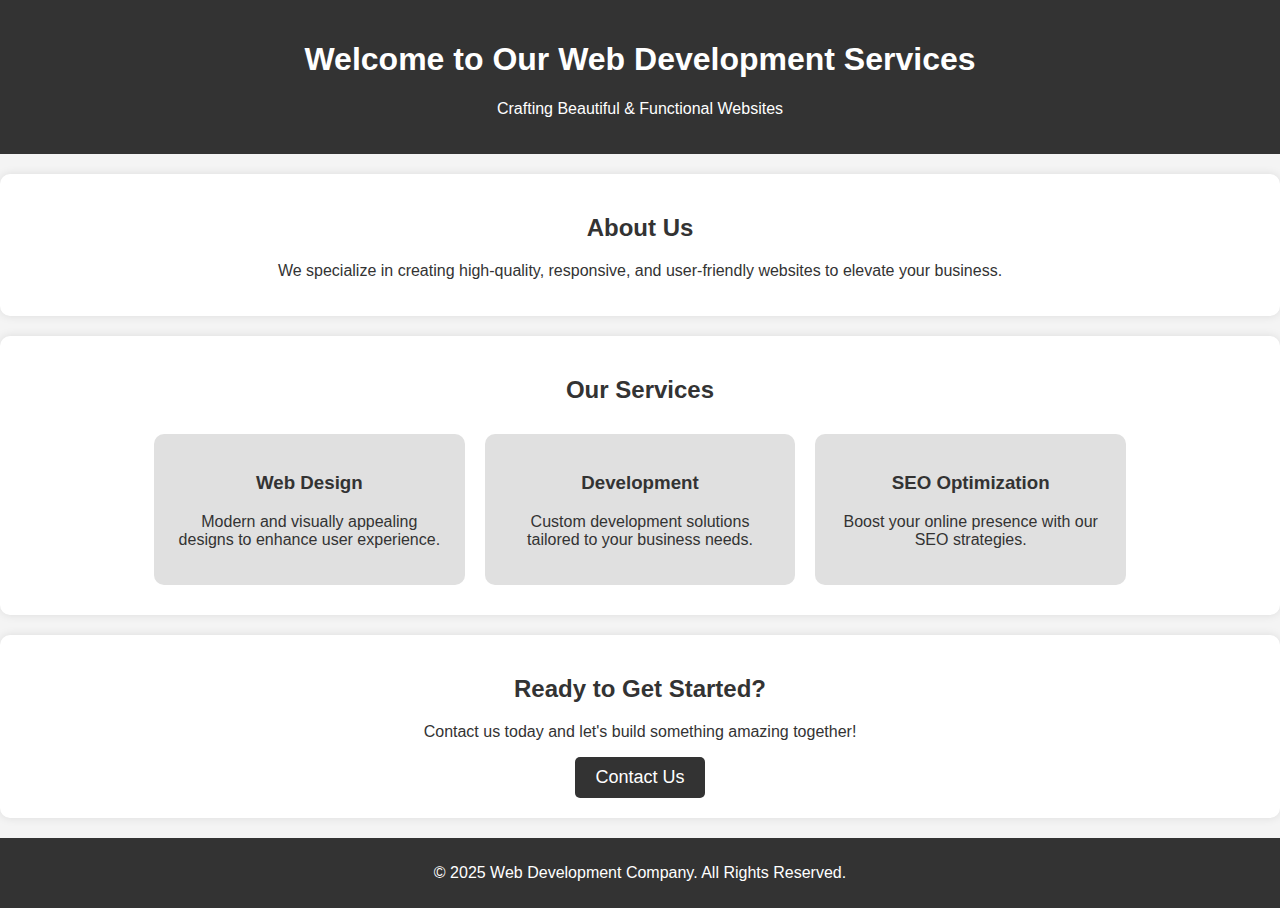
<file: landingpageCODSOFT.html>
<!DOCTYPE html>
<html lang="en">
<head>
    <meta charset="UTF-8">
    <meta name="viewport" content="width=device-width, initial-scale=1.0">
    <title>Landing Page</title>
    <style>
        body {
            font-family: Arial, sans-serif;
            margin: 0;
            padding: 0;
            background-color: #f4f4f4;
            color: #333;
            text-align: center;
        }
        header {
            background: #333;
            color: #fff;
            padding: 20px;
        }
        .container {
            width: 80%;
            margin: auto;
            overflow: hidden;
        }
        section {
            padding: 20px;
            margin: 20px 0;
            background: #fff;
            border-radius: 10px;
            box-shadow: 0 0 10px rgba(0, 0, 0, 0.1);
        }
        .service-columns {
            display: flex;
            justify-content: space-between;
        }
        .service-box {
            flex: 1;
            padding: 20px;
            margin: 10px;
            background: #e0e0e0;
            border-radius: 10px;
        }
        .cta button {
            background: #333;
            color: #fff;
            padding: 10px 20px;
            border: none;
            cursor: pointer;
            font-size: 18px;
            border-radius: 5px;
        }
        footer {
            background: #333;
            color: #fff;
            padding: 10px;
            margin-top: 20px;
        }
    </style>
</head>
<body>
    <header>
        <h1>Welcome to Our Web Development Services</h1>
        <p>Crafting Beautiful & Functional Websites</p>
    </header>
    
    <section class="about">
        <div class="container">
            <h2>About Us</h2>
            <p>We specialize in creating high-quality, responsive, and user-friendly websites to elevate your business.</p>
        </div>
    </section>
    
    <section class="services">
        <div class="container">
            <h2>Our Services</h2>
            <div class="service-columns">
                <div class="service-box">
                    <h3>Web Design</h3>
                    <p>Modern and visually appealing designs to enhance user experience.</p>
                </div>
                <div class="service-box">
                    <h3>Development</h3>
                    <p>Custom development solutions tailored to your business needs.</p>
                </div>
                <div class="service-box">
                    <h3>SEO Optimization</h3>
                    <p>Boost your online presence with our SEO strategies.</p>
                </div>
            </div>
        </div>
    </section>
    
    <section class="cta">
        <div class="container">
            <h2>Ready to Get Started?</h2>
            <p>Contact us today and let's build something amazing together!</p>
            <button>Contact Us</button>
        </div>
    </section>
    
    <footer>
        <p>&copy; 2025 Web Development Company. All Rights Reserved.</p>
    </footer>
</body>
</html>
</file>
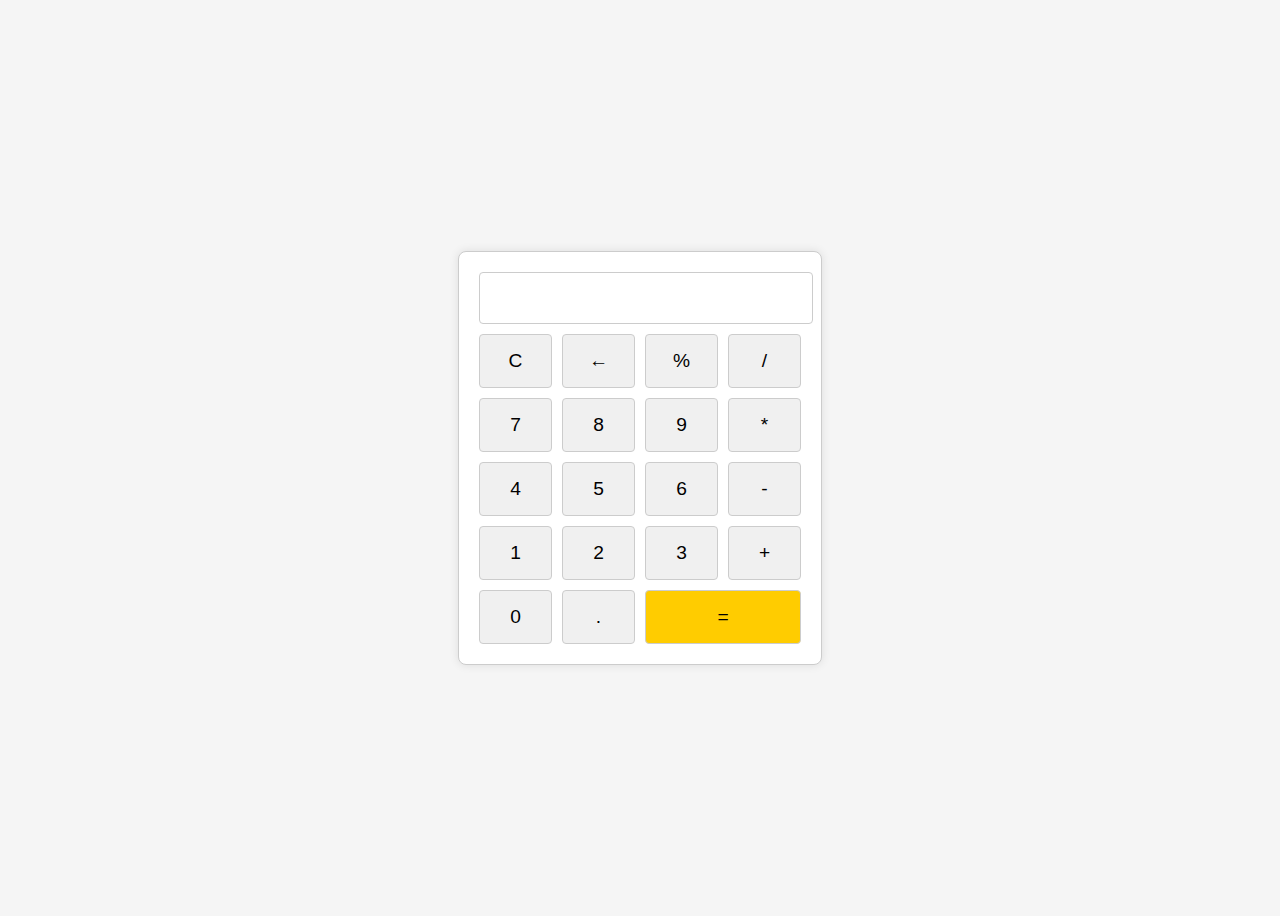
<file: CalculatorCODSOFT/SimpleCalculatorCODSOFT.html>
<!DOCTYPE html>
<html lang="en">
<head>
    <meta charset="UTF-8">
    <meta name="viewport" content="width=device-width, initial-scale=1.0">
    <title>Simple Calculator</title>
    <link rel="stylesheet" href="SimpleCalculatorCODSOFT.css">
</head>
<body>
    <div class="calculator">
        <input type="text" id="result" readonly>
        <div class="buttons">
            <button onclick="clearScreen()">C</button>
            <button onclick="deleteChar()">←</button>
            <button onclick="appendToScreen('%')">%</button>
            <button onclick="appendToScreen('/')">/</button>
            <button onclick="appendToScreen('7')">7</button>
            <button onclick="appendToScreen('8')">8</button>
            <button onclick="appendToScreen('9')">9</button>
            <button onclick="appendToScreen('*')">*</button>
            <button onclick="appendToScreen('4')">4</button>
            <button onclick="appendToScreen('5')">5</button>
            <button onclick="appendToScreen('6')">6</button>
            <button onclick="appendToScreen('-')">-</button>
            <button onclick="appendToScreen('1')">1</button>
            <button onclick="appendToScreen('2')">2</button>
            <button onclick="appendToScreen('3')">3</button>
            <button onclick="appendToScreen('+')">+</button>
            <button onclick="appendToScreen('0')">0</button>
            <button onclick="appendToScreen('.')">.</button>
            <button onclick="calculate()" class="equal">=</button>
        </div>
    </div>
    <script src="SimpleCalculatorCODSOFT.js"></script>
</body>
</html>
</file>
<file: CalculatorCODSOFT/SimpleCalculatorCODSOFT.css>
body {
    display: flex;
    justify-content: center;
    align-items: center;
    height: 100vh;
    background-color: #f5f5f5;
}

.calculator {
    border: 1px solid #ccc;
    border-radius: 8px;
    box-shadow: 0 0 10px rgba(0, 0, 0, 0.1);
    padding: 20px;
    background-color: white;
}

#result {
    width: 100%;
    height: 40px;
    margin-bottom: 10px;
    text-align: right;
    font-size: 1.5rem;
    padding: 5px;
    border: 1px solid #ccc;
    border-radius: 4px;
}

.buttons {
    display: grid;
    grid-template-columns: repeat(4, 1fr);
    gap: 10px;
}

button {
    padding: 15px;
    font-size: 1.2rem;
    border: 1px solid #ccc;
    border-radius: 4px;
    background-color: #f0f0f0;
    cursor: pointer;
}

button:hover {
    background-color: #e0e0e0;
}

button.equal {
    grid-column: span 2;
    background-color: #ffcc00;
}

button.equal:hover {
    background-color: #e6b800;
}
</file>
